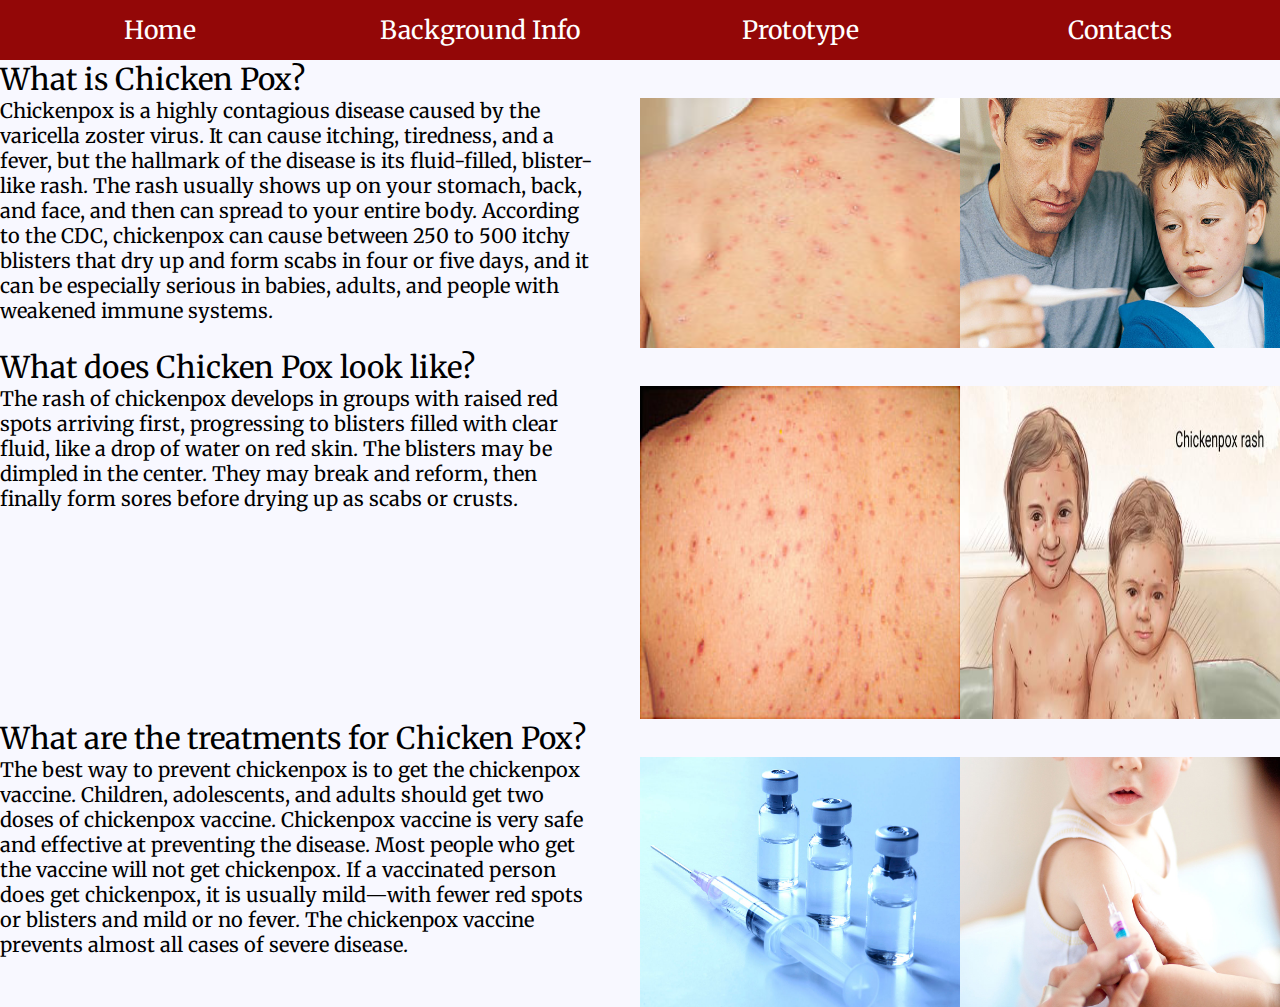
<file: Finalproject/about.html>
<!DOCTYPE html>
<html>
<head>
	<link href="https://fonts.googleapis.com/css?family=Comfortaa" rel="stylesheet">
	<link href="about.css" rel="stylesheet">
	<link href="https://fonts.googleapis.com/css?family=Merriweather" rel="stylesheet">
	<meta charset="UTF-8">
	<meta name="viewport" content="width=device-width, initial-scale=1.0"> 
		  <title>Background Info</title>
	</head>
<body>
	<center> 
		<nav>
            <a href="Intro.html">Home</a> 
            <a href="about.html">Background Info</a>
           	<a href="Prototype.html">Prototype</a>
            <a href="contact.html">Contacts</a>
		</nav>
	</center>
	<div>
	<h>What is Chicken Pox?</h>
	<p>Chickenpox is a highly contagious disease caused by the varicella zoster virus. It can cause itching, tiredness, and a fever, but the hallmark of the disease is its fluid-filled, blister-like rash. The rash usually shows up on your stomach, back, and face, and then can spread to your entire body. According to the CDC, chickenpox can cause between 250 to 500 itchy blisters that dry up and form scabs in four or five days, and it can be especially serious in babies, adults, and people with weakened immune systems.</p>
		<img align="left" src="Chickenpox.jpg" width="320" height="250">
		<img align="left" src="chicken.jpg" width="320" height="250">
	</div>
	
	<div>
	<h>What does Chicken Pox look like?</h>
	
		<p>The rash of chickenpox develops in groups with raised red spots arriving first, progressing to blisters filled with clear fluid, like a drop of water on red skin. The blisters may be dimpled in the center. They may break and reform, then finally form sores before drying up as scabs or crusts.</p>	
		<img align="left" src="download.jpg" width="320" height="333">
		<img align="left" src="chickenlol.jpg" width="320" height="333">
	</div>
	<div>
	<h> What are the treatments for Chicken Pox?</h>
		
		<p>The best way to prevent chickenpox is to get the chickenpox vaccine. Children, adolescents, and adults should get two doses of chickenpox vaccine. Chickenpox vaccine is very safe and effective at preventing the disease. Most people who get the vaccine will not get chickenpox. If a vaccinated person does get chickenpox, it is usually mild—with fewer red spots or blisters and mild or no fever. The chickenpox vaccine prevents almost all cases of severe disease.</p>
		<img align="left" src="chickenpoxvaccine.jpg" width="320" height="250">
		<img align="left" src="vaccinee.jpg" width="320" height="250">
	</div>
	<div>
		
	

	
	</div>
	</body>
</html>
</file>
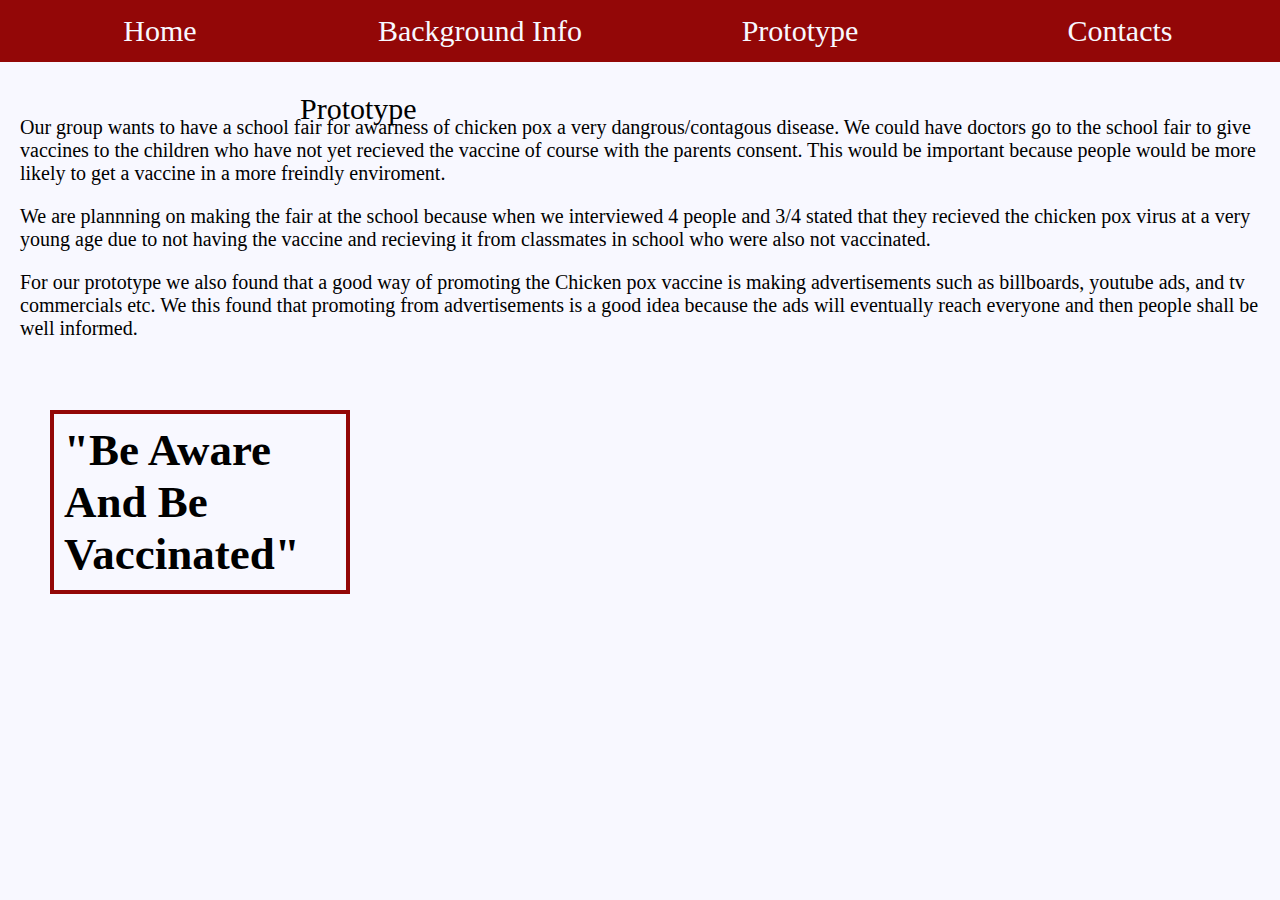
<file: Finalproject/Conclusion.html>
<!DOCTYPE html>
<html>
    <head>
        <meta charset = "UTF-8">
        <meta name="viewport" content="width=device-width,initial-scale=1.0">
        <link rel="stylesheet" href="Prototype.css">

        <title>Final Project</title>
    </head>
    <body>

        <nav>
            <a href="index.html">Home</a> 
            <a href="about.html">Background Info</a>
            <a href="resume.html">Prototype</a>
            <a href="contacts.html">Contacts</a>
        </nav>
    <header>Prototype</header>
  <p>Our group wants to have a school fair for awarness of chicken pox a very dangrous/contagous disease. We could have doctors go to the school fair to give vaccines to the children who have not yet recieved the vaccine of course with the parents consent. This would be important because people would be more likely to get a vaccine in a more freindly enviroment.</p>
  <p>We are plannning on making the fair at the school because when we interviewed 4 people and 3/4 stated that they recieved the chicken pox virus at a very young age due to not having the vaccine and recieving it from classmates in school who were also not vaccinated. </p>
  <p>For our prototype we also found that a good way of promoting the Chicken pox vaccine is making advertisements such as billboards, youtube ads, and tv commercials etc. We this found that promoting from advertisements is a good idea because the ads will eventually reach everyone and then people shall be well informed. </p>
        <h2>"Be Aware And Be Vaccinated"</h2>
    </body>
</html>
</file>
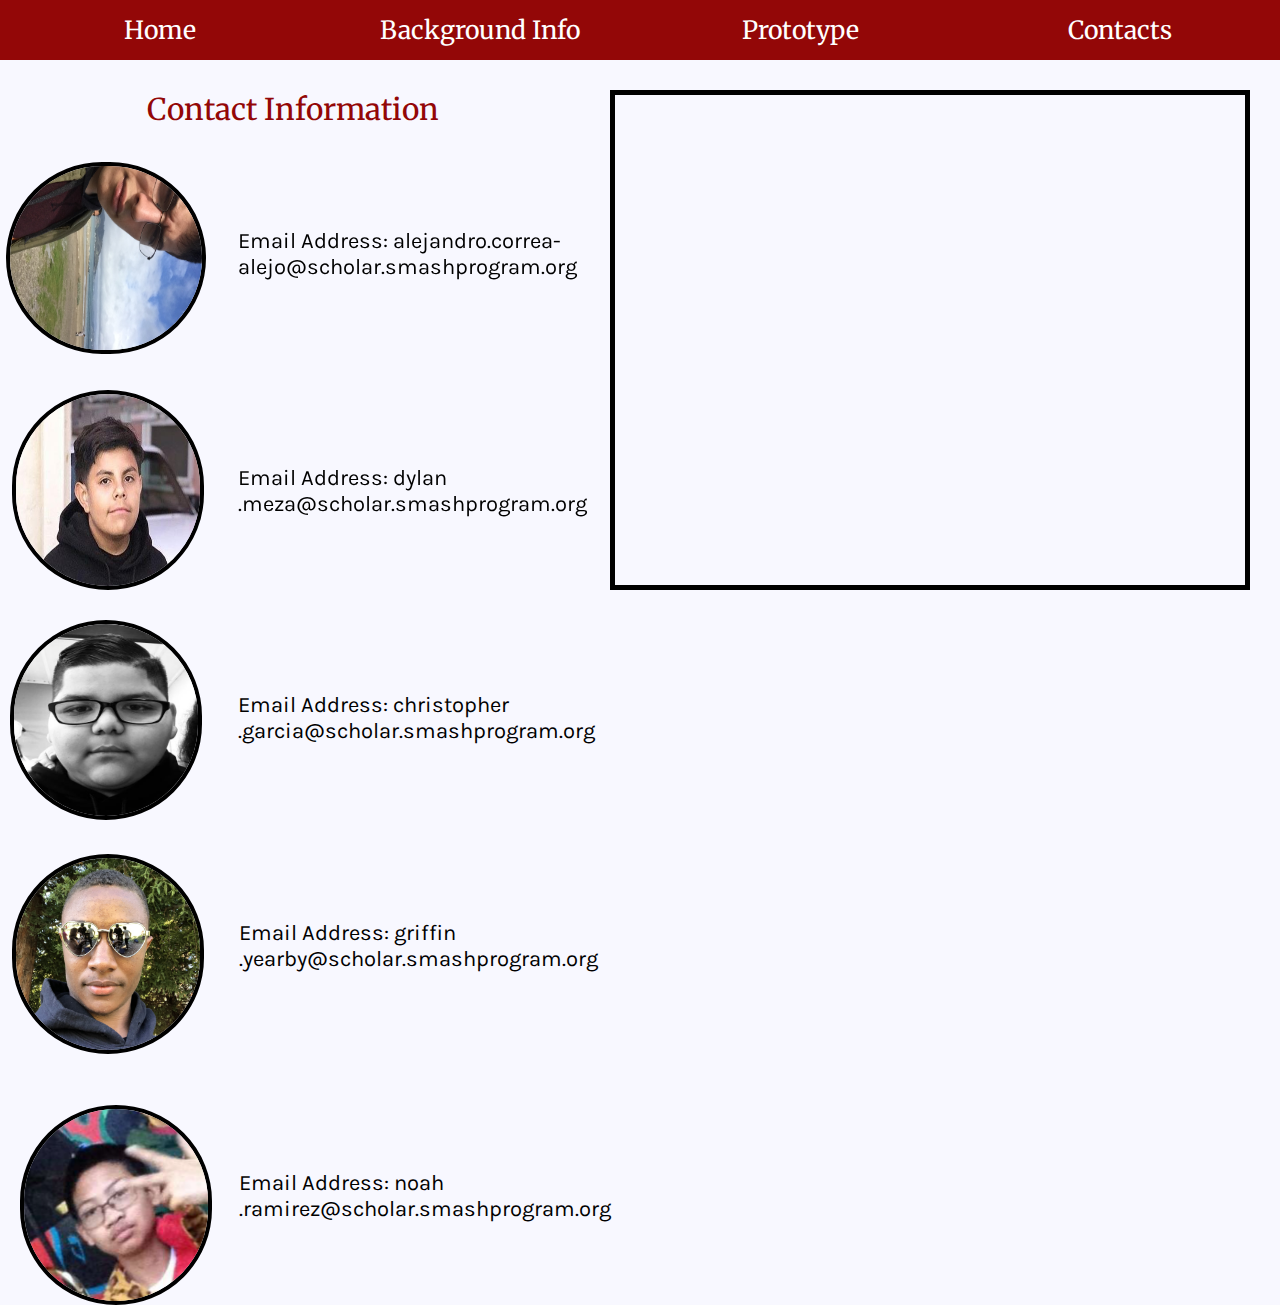
<file: Finalproject/contact.html>
<!DOCTYPE html>
<html>
  <head>
    <meta charset="UTF-8">
    <meta name="viewport" content="width=device-width,initial-scale=1.0">
    <link rel="stylesheet" href="contact.css">
    <link href="https://fonts.googleapis.com/css?family=Merriweather" rel="stylesheet"> 
    <link href="https://fonts.googleapis.com/css?family=Karla" rel="stylesheet">
    <title>Contact</title>
  </head>
  <body>
        <nav>
            <a href="Intro.html">Home</a> 
            <a href="about.html">Background Info</a>
            <a href="Prototype.html">Prototype</a>
            <a href="contact.html">Contacts</a>
        </nav>
      <iframe src="https://docs.google.com/forms/d/e/1FAIpQLSfVR2dNVcEibNW4Nzo88sctq_D9JP2OTc910iqVRO_Amb_E0Q/viewform?embedded=true" width="650" height="500" frameborder="0" marginheight="0" marginwidth="0">Loading...</iframe>
      <p id="OOF1">Contact Information</p>
      <div id="Contact_Information">
          <div id="Alejandro">      
                <img src="alejandro.jpg" rel="stylesheet" height="200" width="200" style="transform: rotate(90deg)">
                <p id="OOF2">Email Address: alejandro.correa-alejo@scholar.smashprogram.org</p>
                <img id="ayelmao" src="ayelmao.jpg" rel="stylesheet" height="200" width="200">
                <p id="OOF3">Email Address: dylan .meza@scholar.smashprogram.org</p>
                <img id="XD" src="XD.jpg" rel="stylesheet" height="200" width="200">
                <p id="OOF4">Email Address: christopher .garcia@scholar.smashprogram.org</p>
                <img id="UGLY" src="UGLY.jpg" rel="stylesheet" height="200" width="200">
                <p id="OOF5">Email Address: griffin .yearby@scholar.smashprogram.org</p>
                <img id="Bad_Picture" src="OOF.png" rel="stylesheet" height="200" width="200">
                <p id="OOF6">Email Address: noah .ramirez@scholar.smashprogram.org</p>
          </div>
        </div>
    </body>
</file>
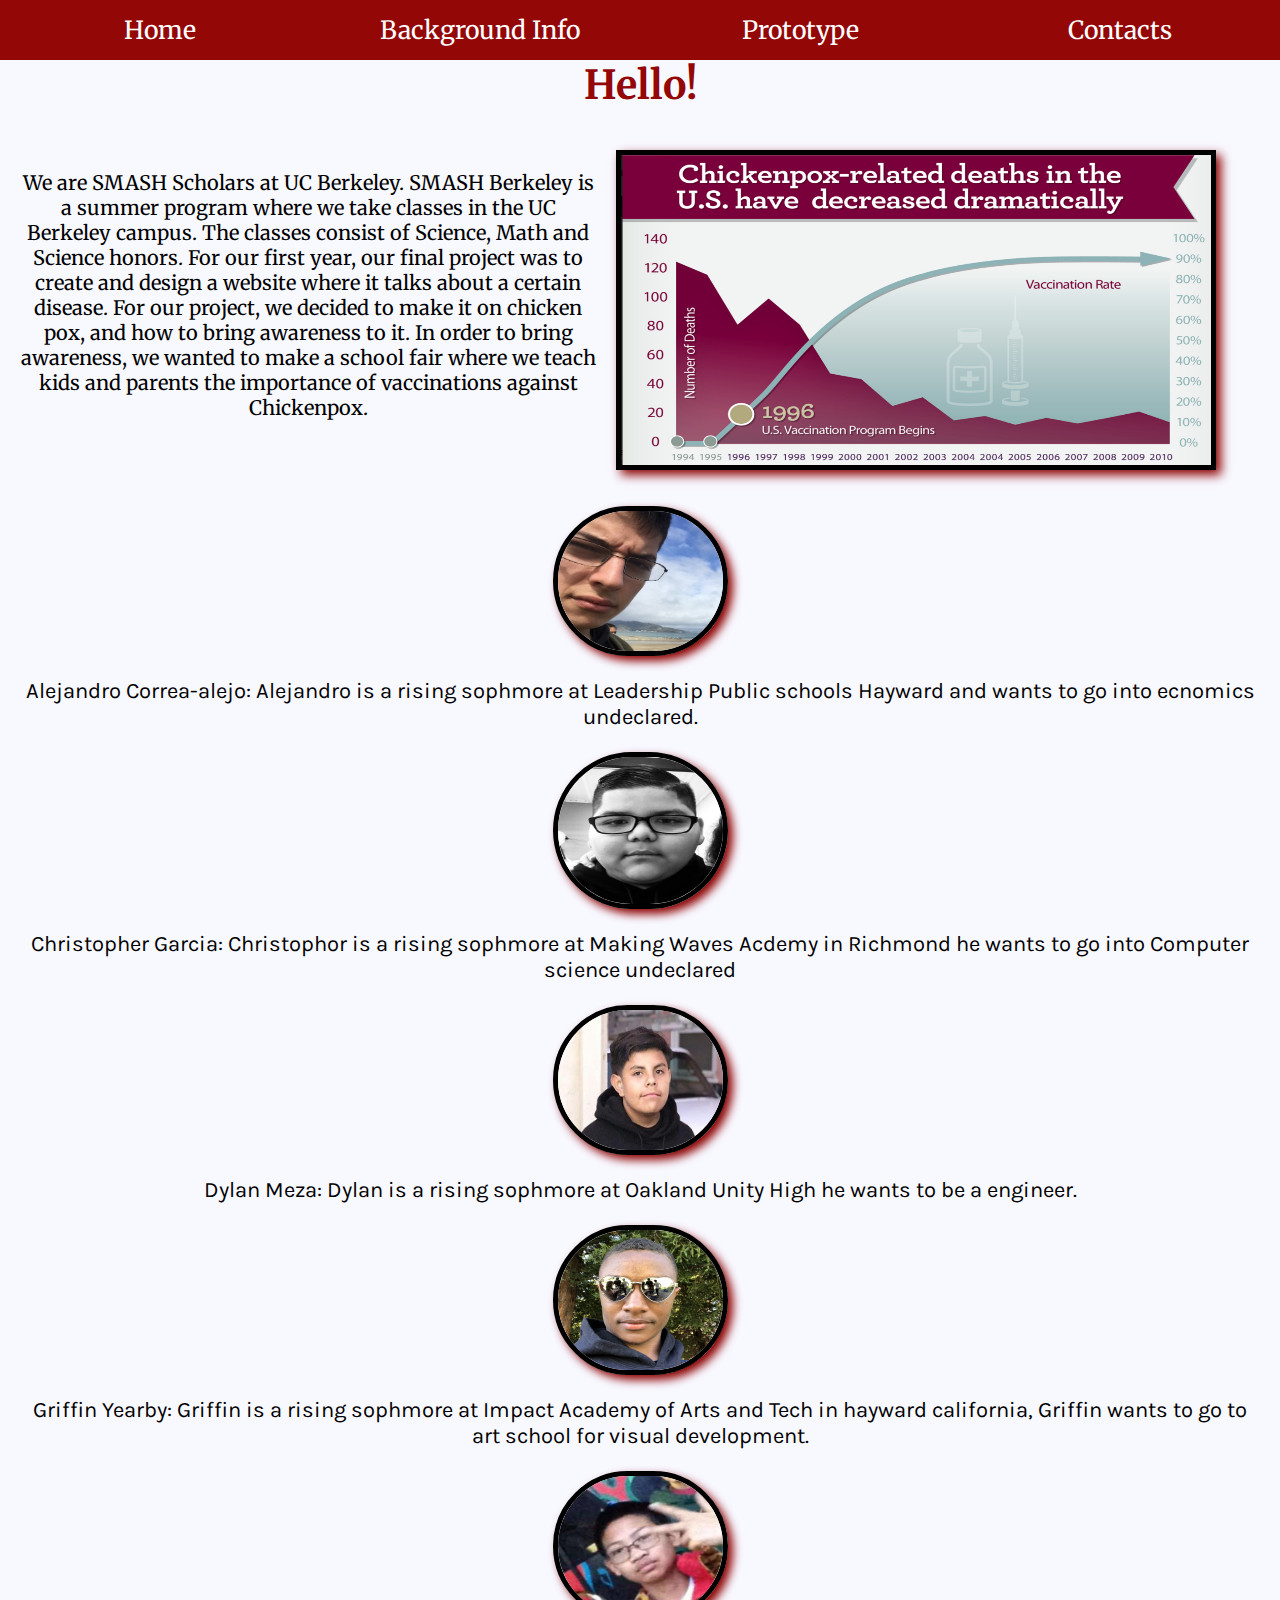
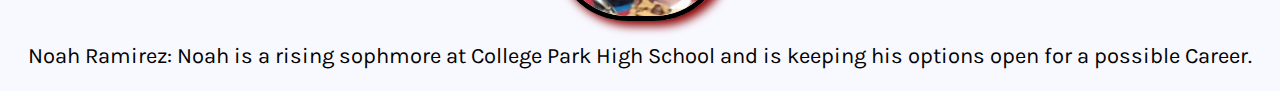
<file: Finalproject/Intro.html>
<!DOCTYPE html>
<html>
<head>
    <meta charset = "UTF-8">
    <meta name="viewport" content="width=device-width,initial-scale=1.0">
    <link rel="stylesheet" href="Intro.css">
    <link href="https://fonts.googleapis.com/css?family=Karla" rel="stylesheet">
    <link href="https://fonts.googleapis.com/css?family=Merriweather" rel="stylesheet"> 
</head>
<body>
		<nav>
             <a href="Intro.html">Home</a> 
            <a href="about.html">Background Info</a>
            <a href="Prototype.html">Prototype</a>
            <a href="contact.html">Contacts</a>
		</nav>
    <h1>Hello!</h1>
    <div>
        <p id="yeet">We are SMASH Scholars at UC Berkeley. SMASH Berkeley is a summer program where we take classes in the UC Berkeley campus. The classes consist of Science, Math and Science honors. For our first year, our final project was to create and design a website where it talks about a certain disease. For our project, we decided to make it on chicken pox, and how to bring awareness to it. In order to bring awareness, we wanted to make a school fair where we teach kids and parents the importance of vaccinations against Chickenpox.</p>
    <img id="graph" src="Capture.PNG" width="600px" height="320px">
    </div>
    <hr>
    <img src="BIGOOF.jpeg" width="175px" height="150px" class="center">
<p>Alejandro Correa-alejo: Alejandro is a rising sophmore at Leadership Public schools Hayward and wants to go into ecnomics undeclared.</p>
    <hr>
    <img src="XD.jpg" width="175px" height="157px" class="center">
<p>Christopher Garcia: Christophor is a rising sophmore at Making Waves Acdemy in Richmond he wants to go into Computer science undeclared </p>
    <hr>
    <img src="ayelmao.jpg" width="175px" height="150px" class="center">
<p>Dylan Meza: Dylan is a rising sophmore at Oakland Unity High he wants to be a engineer.</p>
    <hr>
    <img src="UGLY.jpg" width="175px" height="150" class="center">
<p>Griffin Yearby: Griffin is a rising sophmore at Impact Academy of Arts and Tech in hayward california, Griffin wants to go to art school for visual development.</p>
    <hr>
    <img src="OOF.png" width="175px" height="150px" class="center">
<p>Noah Ramirez: Noah is a rising sophmore at College Park High School and is keeping his options open for a possible Career.</p> 
    <hr>
</body>
</html>
</file>
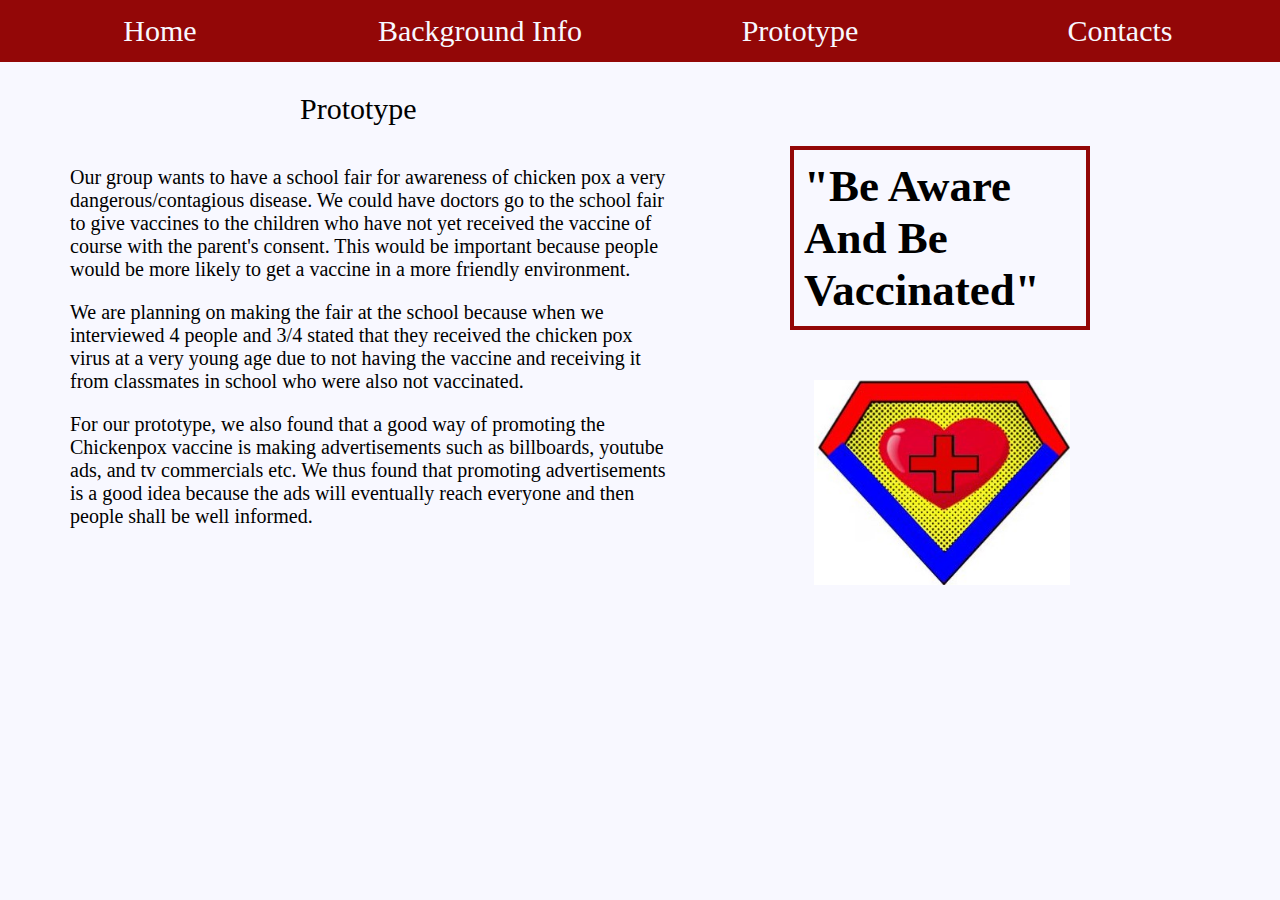
<file: Finalproject/Prototype.html>
<!DOCTYPE html>
<html>
    <head>
        <meta charset = "UTF-8">
        <meta name="viewport" content="width=device-width,initial-scale=1.0">
        <link rel="stylesheet" href="Prototype.css">

        <title>Final Project</title>
    </head>
    <body>

        <nav>
             <a href="Intro.html">Home</a> 
            <a href="about.html">Background Info</a>
            <a href="Prototype.html">Prototype</a>
            <a href="contact.html">Contacts</a>

        </nav>
    <header>Prototype</header>
        <div>
  <p>Our group wants to have a school fair for awareness of chicken pox a very dangerous/contagious disease. We could have doctors go to the school fair to give vaccines to the children who have not yet received the vaccine of course with the parent's consent. This would be important because people would be more likely to get a vaccine in a more friendly environment.</p>
  <p>We are planning on making the fair at the school because when we interviewed 4 people and 3/4 stated that they received the chicken pox virus at a very young age due to not having the vaccine and receiving it from classmates in school who were also not vaccinated.</p>
  <p>For our prototype, we also found that a good way of promoting the Chickenpox vaccine is making advertisements such as billboards, youtube ads, and tv commercials etc. We thus found that promoting advertisements is a good idea because the ads will eventually reach everyone and then people shall be well informed.</p>
        </div>
        <h2>"Be Aware And Be Vaccinated"</h2>
        <img src="The%20Vaccinators%202.0.jpg">
    </body>
</html>
</file>
<file: Finalproject/about.css>
@media only screen and 
	(min-width:300px)and (max-width:425px)and (orientation:portrait)
{
	body{
		background-color:ghostwhite;
	}
	nav a {
    list-style-type:none;
    margin:45;
    overflow:hidden;
    font-family:Merriweather;
    background-color:#930707;
    text-align:center;
    float:left;
    display:block;
    text-align:center;
    text-decoration:none;
    padding:11px;
    color:white;
    width:100%;
	height:100%;
	font-size:17px;
   	}
	
	p{
	font-size: 10px;
	font-family: 'Merriweather', serif;
	width:100%;
	float:left;
	text-align:left;
	color:black;
	
	}
	img{
		float:left;
		width:196px;
		height:155px;
		width:100%;
		height:100%
	}
	
}





@media only screen and
	(min-width:667px){
		h{
	font-size: 30px;
	color:black;
	float:left;
	font-family: 'Merriweather', serif;
	width:100%
}




p{
	font-size: 20px;
	font-family: 'Merriweather', serif;
	width:600px;
	float:left;
	color:black;
	
}

nav{
	font-size:10px;
}

img{
	float:right;
	
	
}

* {
    box-sizing: border-box;
    margin: 0px;
    padding: 0px;
    border: 0px;
}

body {
    background-color: ghostwhite;
    color: rgb(255, 255, 255);
}

nav {
    width: 100%;
}

nav a {
    list-style-type:none;
    margin:45;
    overflow:hidden;
    font-family:Merriweather;
    background-color:#930707;
    text-align:center;
    float:left;
    display:block;
    text-align:center;
    text-decoration:none;
    padding:14px;
    color:white;
    width: 25%;
	font-size:25px;
    
		
}
		#okay{
			position: relative;
			right: 520px;
		}
		

/*
h{
	font-size: 30px;
	color:black;
	float:left;
	font-family: 'Merriweather', serif;
	width:100%
}




p{
	font-size: 20px;
	font-family: 'Merriweather', serif;
	width:600px;
	float:left;
	color:black;
	
}

nav{
	font-size:10px;
}

img{
	float:right;
	
	
}

* {
    box-sizing: border-box;
    margin: 0px;
    padding: 0px;
    border: 0px;
}

body {
    background-color: ghostwhite;
    color: rgb(255, 255, 255);
}

nav {
    width: 100%;
}

nav a {
    list-style-type:none;
    margin:45;
    overflow:hidden;
    font-family:Merriweather;
    background-color:#930707;
    text-align:center;
    float:left;
    display:block;
    text-align:center;
    text-decoration:none;
    padding:14px;
    color:white;
    width: 25%;
	font-size:25px;
    
}
*/
</file>
<file: Finalproject/Prototype.css>
* {
    box-sizing: border-box;
    margin: 0px;
    padding: 0px;
    border: 0px;
}
/* Mobie Devices in portrait mode*/
@media only screen and
    (min-width:300px) and
    (max-width:425px) and 
    (orientation:portrait){
        body{background-color:ghostwhite}
        nav {
    width: 100%;
}
nav a {
    list-style-type:none;
    margin:25;
    overflow:hidden;
    font-family:'Merriweather';
    background-color:#930707;
    text-align:center;
    float:middle;
    display:block;
    text-align:center;
    text-decoration:none;
    padding:14px;
    color:ghostwhite;
    width: 110%;
     font-size: 17px
    
}
   header {
    color: black;
       font-size: 30px;
    position: relative;
    top:10px;
    left: 150px
} 
  p{
    color: black;
    font-size: 20px;
    padding: 10px;
}
 h2{
    color: black;
    right: 500px;
    width: 300px;
    border: 4px solid #930707;
    padding: 10px;
    float: middle;
    margin:14px;
    text-align: center;
     margin-left:30px;
}  
        img{
    width: 40%;
    float: right;
    position: relative;
    right:120px;
    margin:auto;
}
        
}

@media only screen and
    (min-width:677px){
        
  * {
    box-sizing: border-box;
}

body {
    background-color: ghostwhite;
    color: rgb(255, 255, 255);
    font-size: 30px;
}

nav {
    width: 100%;
}

nav a {
    list-style-type:none;
    margin:30;
    overflow:hidden;
    font-family:'Merriweather';
    background-color:#930707;
    text-align:center;
    float:left;
    display:block;
    text-align:center;
    text-decoration:none;
    padding:14px;
    color:ghostwhite;
    width: 25%;
    
}
p{
    color: black;
    font-size: 20px;
    margin: 1em;
}
header {
    color: black;
    position: relative;
    top: 30px;
    left: 300px
}
h2{
    color: black;
    right: 500px;
    width: 300px;
    border: 4px solid #930707;
    padding: 10px;
    float: left;
    margin:50px
}
div{
    width: 50%;
    float: left;
    margin: 50px
}
img{
    width: 20%;
    float: right;
    position: relative;
    right:210px;
    margin:auto;
}
</file>
<file: Finalproject/contact.css>
@media only screen and 
	(min-width:300px)and (max-width:425px)and (orientation:portrait){
}
* {
	
    box-sizing: border-box;
    margin: 0px;
    padding: 0px;
    border: 0px;
}
body{
margin:0px;
	
}
nav {
    width: 100%;
	height:100%;
	margin:0%
}


nav a {
    list-style-type:none;
    overflow:hidden;
    font-family:'Merriweather';
    background-color:#930707;
    text-align:center;
    float:left;
    display:block;
    text-align:center;
    text-decoration:none;
    padding:14px;
    color:white;
 	width:100%;
    font-size: 17px;

}
iframe{
    float:left;
    margin: 1em;
    margin-left: 0px;
    border-style: solid;
    border-color: black;
    border-width: 5px;
	width:100%;
	
}
#OOF1{
    color: #930707;
    font-family: 'Merriweather', serif;
    font-size: 30px;
    border-style: solid;
    border-color: #930707;
    width: 100%;
}
#OOF2{
 border-style: solid;
    color: black;
    float: right;
    border-color: black;
    margin-right: 7px;
    top: 0px;
    left: 10px;
    position: relative;
    font-family: 'Karla', sans-serif;
    font-size: 22px;
    width: 100%;
	height:100%
}
#OOF3{
    border-style: solid;
    color: black;
    float: right;
    border-color: black;
    margin-right: 7px;
    top: 0px;
    left: 10px;
    position: relative;
    font-family: 'Karla', sans-serif;
    font-size: 22px;
    width: 100%;
	height:100%
}
#OOF4{
	  border-style: solid;
    color: black;
    float: right;
    border-color: black;
    margin-right: 7px;
    top: 0px;
    left: 10px;
    position: relative;
    font-family: 'Karla', sans-serif;
    font-size: 22px;
    width: 100%;
	height:100%
}
#OOF5{
	border-style: solid;
    color: black;
    float: right;
    border-color: black;
    margin-right: 7px;
    top: 0px;
    left: 10px;
    position: relative;
    font-family: 'Karla', sans-serif;
    font-size: 22px;
    width: 100%;
	height:100%
}
#OOF6{border-style: solid;
    color: black;
    float: right;
    border-color: black;
    margin-right: 7px;
    top: 0px;
    left: 10px;
    position: relative;
    font-family: 'Karla', sans-serif;
    font-size: 22px;
    width: 100%;
	height:100%
	
}
img{
    width: 50%;
    float: left;
    border-radius: 100px;
    border-style: solid;
    border-color: black;
    
   top: 50px;
    margin-left: 80px;
    border-width: 4px;
}



@media only screen and
	(min-width:667px){
		* {
    box-sizing: border-box;
    margin: 0px;
    padding: 0px;
    border: 0px;
}

body {
    background-color: ghostwhite;
    font-size: 30px;
}

nav {
    width: 100%;
}

nav a {
    list-style-type:none;
    overflow:hidden;
    font-family:'Merriweather';
    background-color:#930707;
    text-align:center;
    float:left;
    display:block;
    text-align:center;
    text-decoration:none;
    padding:14px;
    color:white;
    width: 25%;
    font-size: 25px;
    
}
iframe{
    float: right;
    margin: 1em;
    margin-left: 1px;
    border-style: solid;
    border-color: black;
    border-width: 5px;
	width:50%;

}
		
#OOF1{
    color: #930707;
    font-family: 'Merriweather', serif;
    font-size: 30px;
    border-style: solid;
    border-color: #930707;
    width: 100%;
    margin-top: 1em;
    width: 24%;
    position: relative;
    top: 30px;
    left: 140px;
    display: inline;
    padding: 7px;
}
#OOF2{
    border-style: solid;
    color: black;
    float: right;
    border-color: black;
    margin-right: 7px;
    top: 130px;
    left: 20px;
    position: relative;
    font-family: 'Karla', sans-serif;
    font-size: 22px;
    width: 30%;
}
img{
    width: 15%;
    float: left;
    border-radius: 100px;
    border-style: solid;
    border-color: black;
    position: relative;
    top: 60px;
    margin-left: 10px;
    border-width: 4px;
}
#ayelmao{
    width: 15%;
    float: left;
    border-radius: 100px;
    border-style: solid;
    border-color: black;
    position: relative;
    top: 240px;
    right: 200px;
    margin-left: 10px;
    border-width: 4px;
}
#OOF3{
    border-style: solid;
    color: black;
    float: right;
    border-color: black;
    margin-right: 7px;
    top: 115px;
    left: 20px;
    position: relative;
    font-family: 'Karla', sans-serif;
    font-size: 22px;
    width: 30%;
}
#XD{
    width: 15%;
    float: left;
    border-radius: 100px;
    border-style: solid;
    border-color: black;
    position: relative;
    top: 270px;
    margin-left: 10px;
    border-width: 4px;
}
#OOF4{
    border-style: solid;
    color: black;
    float: right;
    border-color: black;
    margin-right: 7px;
    top: 290px;
    left: 20px;
    position: relative;
    font-family: 'Karla', sans-serif;
    font-size: 22px;
    width: 30%;
}
#UGLY{
    width: 15%;
    float: left;
    border-radius: 100px;
    border-style: solid;
    border-color: black;
    position: relative;
    top: 400px;
    right: 200px;
    margin-left: 10px;
    border-width: 4px;
}
#OOF5{
  border-style: solid;
    color: black;
    float: left;
    border-color: black;
    margin-right: 7px;
    top: 300px;
    left: -165px;
    position: relative;
    font-family: 'Karla', sans-serif;
    font-size: 22px;
    width: 30%;
}
#Bad_Picture{
    width: 15%;
    float: left;
    border-radius: 100px;
    border-style: solid;
    border-color: black;
    position: relative;
    top: 485px;
    right: 785px;
    margin-left: 10px;
    border-width: 4px;
}
#OOF6{
    border-style: solid;
    color: black;
    float: right;
    border-color: black;
    margin-right: 7px;
    top: 350px;
    left: -650px;
    position: relative;
    font-family: 'Karla', sans-serif;
    font-size: 22px;
    width: 30%;
}
*/



/*;
}
* {
    box-sizing: border-box;
    margin: 0px;
    padding: 0px;
    border: 0px;
}

body {
    background-color: ghostwhite;
    font-size: 30px;
}

nav {
    width: 100%;
}

nav a {
    list-style-type:none;
    overflow:hidden;
    font-family:'Merriweather';
    background-color:#930707;
    text-align:center;
    float:left;
    display:block;
    text-align:center;
    text-decoration:none;
    padding:14px;
    color:white;
    width: 25%;
    font-size: 25px;
    
}
iframe{
    float: right;
    margin: 1em;
    margin-left: 1px;
    border-style: solid;
    border-color: black;
    border-width: 5px;
}
#OOF1{
    color: #930707;
    font-family: 'Merriweather', serif;
    font-size: 30px;
    border-style: solid;
    border-color: #930707;
    width: 100%;
    margin-top: 1em;
    width: 24%;
    position: relative;
    top: 30px;
    left: 140px;
    display: inline;
    padding: 7px;
}
#OOF2{
    border-style: solid;
    color: black;
    float: right;
    border-color: black;
    margin-right: 7px;
    top: 130px;
    left: 20px;
    position: relative;
    font-family: 'Karla', sans-serif;
    font-size: 22px;
    width: 30%;
}
img{
    width: 15%;
    float: left;
    border-radius: 100px;
    border-style: solid;
    border-color: black;
    position: relative;
    top: 60px;
    margin-left: 10px;
    border-width: 4px;
}
#ayelmao{
    width: 15%;
    float: left;
    border-radius: 100px;
    border-style: solid;
    border-color: black;
    position: relative;
    top: 240px;
    right: 200px;
    margin-left: 10px;
    border-width: 4px;
}
#OOF3{
    border-style: solid;
    color: black;
    float: right;
    border-color: black;
    margin-right: 7px;
    top: 115px;
    left: 20px;
    position: relative;
    font-family: 'Karla', sans-serif;
    font-size: 22px;
    width: 30%;
}
#XD{
    width: 15%;
    float: left;
    border-radius: 100px;
    border-style: solid;
    border-color: black;
    position: relative;
    top: 270px;
    margin-left: 10px;
    border-width: 4px;
}
#OOF4{
    border-style: solid;
    color: black;
    float: right;
    border-color: black;
    margin-right: 7px;
    top: 290px;
    left: 20px;
    position: relative;
    font-family: 'Karla', sans-serif;
    font-size: 22px;
    width: 30%;
}
#UGLY{
    width: 15%;
    float: left;
    border-radius: 100px;
    border-style: solid;
    border-color: black;
    position: relative;
    top: 400px;
    right: 200px;
    margin-left: 10px;
    border-width: 4px;
}
#OOF5{
  border-style: solid;
    color: black;
    float: right;
    border-color: black;
    margin-right: 7px;
    top: 300px;
    right: 660px;
    position: relative;
    font-family: 'Karla', sans-serif;
    font-size: 22px;
    width: 30%;
}
#Bad_Picture{
    width: 15%;
    float: left;
    border-radius: 100px;
    border-style: solid;
    border-color: black;
    position: relative;
    top: 485px;
    right: 400px;
    margin-left: 10px;
    border-width: 4px;
}
#OOF6{
    border-style: solid;
    color: black;
    float: right;
    border-color: black;
    margin-right: 7px;
    top: 490px;
    right: 660px;
    position: relative;
    font-family: 'Karla', sans-serif;
    font-size: 22px;
    width: 30%;
}
		
}



/*;
}
* {
    box-sizing: border-box;
    margin: 0px;
    padding: 0px;
    border: 0px;
}

body {
    background-color: ghostwhite;
    font-size: 30px;
}

nav {
    width: 100%;
}

nav a {
    list-style-type:none;
    overflow:hidden;
    font-family:'Merriweather';
    background-color:#930707;
    text-align:center;
    float:left;
    display:block;
    text-align:center;
    text-decoration:none;
    padding:14px;
    color:white;
    width: 25%;
    font-size: 25px;
    
}
iframe{
    float: right;
    margin: 1em;
    margin-left: 1px;
    border-style: solid;
    border-color: black;
    border-width: 5px;
}
#OOF1{
    color: #930707;
    font-family: 'Merriweather', serif;
    font-size: 30px;
    border-style: solid;
    border-color: #930707;
    width: 100%;
    margin-top: 1em;
    width: 24%;
    position: relative;
    top: 30px;
    left: 140px;
    display: inline;
    padding: 7px;
}
#OOF2{
    border-style: solid;
    color: black;
    float: right;
    border-color: black;
    margin-right: 7px;
    top: 130px;
    left: 20px;
    position: relative;
    font-family: 'Karla', sans-serif;
    font-size: 22px;
    width: 30%;
}
img{
    width: 15%;
    float: left;
    border-radius: 100px;
    border-style: solid;
    border-color: black;
    position: relative;
    top: 60px;
    margin-left: 10px;
    border-width: 4px;
}
#ayelmao{
    width: 15%;
    float: left;
    border-radius: 100px;
    border-style: solid;
    border-color: black;
    position: relative;
    top: 240px;
    right: 200px;
    margin-left: 10px;
    border-width: 4px;
}
#OOF3{
    border-style: solid;
    color: black;
    float: right;
    border-color: black;
    margin-right: 7px;
    top: 115px;
    left: 20px;
    position: relative;
    font-family: 'Karla', sans-serif;
    font-size: 22px;
    width: 30%;
}
#XD{
    width: 15%;
    float: left;
    border-radius: 100px;
    border-style: solid;
    border-color: black;
    position: relative;
    top: 270px;
    margin-left: 10px;
    border-width: 4px;
}
#OOF4{
    border-style: solid;
    color: black;
    float: right;
    border-color: black;
    margin-right: 7px;
    top: 290px;
    left: 20px;
    position: relative;
    font-family: 'Karla', sans-serif;
    font-size: 22px;
    width: 30%;
}
#UGLY{
    width: 15%;
    float: left;
    border-radius: 100px;
    border-style: solid;
    border-color: black;
    position: relative;
    top: 400px;
    right: 200px;
    margin-left: 10px;
    border-width: 4px;
}
#OOF5{
  border-style: solid;
    color: black;
    float: right;
    border-color: black;
    margin-right: 7px;
    top: 300px;
    right: 660px;
    position: relative;
    font-family: 'Karla', sans-serif;
    font-size: 22px;
    width: 30%;
}
#Bad_Picture{
    width: 15%;
    float: left;
    border-radius: 100px;
    border-style: solid;
    border-color: black;
    position: relative;
    top: 485px;
    right: 400px;
    margin-left: 10px;
    border-width: 4px;
}
#OOF6{
    border-style: solid;
    color: black;
    float: right;
    border-color: black;
    margin-right: 7px;
    top: 490px;
    right: 660px;
    position: relative;
    font-family: 'Karla', sans-serif;
    font-size: 22px;
    width: 30%;
}
*/



/*;
}
* {
    box-sizing: border-box;
    margin: 0px;
    padding: 0px;
    border: 0px;
}

body {
    background-color: ghostwhite;
    font-size: 30px;
}

nav {
    width: 100%;
}

nav a {
    list-style-type:none;
    overflow:hidden;
    font-family:'Merriweather';
    background-color:#930707;
    text-align:center;
    float:left;
    display:block;
    text-align:center;
    text-decoration:none;
    padding:14px;
    color:white;
    width: 25%;
    font-size: 25px;
    
}
iframe{
    float: right;
    margin: 1em;
    margin-left: 1px;
    border-style: solid;
    border-color: black;
    border-width: 5px;
}
#OOF1{
    color: #930707;
    font-family: 'Merriweather', serif;
    font-size: 30px;
    border-style: solid;
    border-color: #930707;
    width: 100%;
    margin-top: 1em;
    width: 24%;
    position: relative;
    top: 30px;
    left: 140px;
    display: inline;
    padding: 7px;
}
#OOF2{
    border-style: solid;
    color: black;
    float: right;
    border-color: black;
    margin-right: 7px;
    top: 130px;
    left: 20px;
    position: relative;
    font-family: 'Karla', sans-serif;
    font-size: 22px;
    width: 30%;
}
img{
    width: 15%;
    float: left;
    border-radius: 100px;
    border-style: solid;
    border-color: black;
    position: relative;
    top: 60px;
    margin-left: 10px;
    border-width: 4px;
}
#ayelmao{
    width: 15%;
    float: left;
    border-radius: 100px;
    border-style: solid;
    border-color: black;
    position: relative;
    top: 240px;
    right: 200px;
    margin-left: 10px;
    border-width: 4px;
}
#OOF3{
    border-style: solid;
    color: black;
    float: right;
    border-color: black;
    margin-right: 7px;
    top: 115px;
    left: 20px;
    position: relative;
    font-family: 'Karla', sans-serif;
    font-size: 22px;
    width: 30%;
}
#XD{
    width: 15%;
    float: left;
    border-radius: 100px;
    border-style: solid;
    border-color: black;
    position: relative;
    top: 270px;
    margin-left: 10px;
    border-width: 4px;
}
#OOF4{
    border-style: solid;
    color: black;
    float: right;
    border-color: black;
    margin-right: 7px;
    top: 290px;
    left: 20px;
    position: relative;
    font-family: 'Karla', sans-serif;
    font-size: 22px;
    width: 30%;
}
#UGLY{
    width: 15%;
    float: left;
    border-radius: 100px;
    border-style: solid;
    border-color: black;
    position: relative;
    top: 400px;
    right: 200px;
    margin-left: 10px;
    border-width: 4px;
}
#OOF5{
  border-style: solid;
    color: black;
    float: right;
    border-color: black;
    margin-right: 7px;
    top: 300px;
    right: 660px;
    position: relative;
    font-family: 'Karla', sans-serif;
    font-size: 22px;
    width: 30%;
}
#Bad_Picture{
    width: 15%;
    float: left;
    border-radius: 100px;
    border-style: solid;
    border-color: black;
    position: relative;
    top: 485px;
    right: 400px;
    margin-left: 10px;
    border-width: 4px;
}
#OOF6{
    border-style: solid;
    color: black;
    float: right;
    border-color: black;
    margin-right: 7px;
    top: 490px;
    right: 660px;
    position: relative;
    font-family: 'Karla', sans-serif;
    font-size: 22px;
    width: 30%;
}
*/
</file>
<file: Finalproject/Intro.css>
@media only screen and 
	(min-width:300px)and (max-width:425px)and (orientation:portrait){
* {
	
    box-sizing: border-box;
    margin: 0px;
    padding: 0px;
    border: 0px;
}
		

body {
    background-color: ghostwhite;
    color: rgb(255, 255, 255);
}

nav {
    width: 100%;
}

nav a {
    list-style-type:none;
    margin:45;
    overflow:hidden;
    font-family:Merriweather;
    background-color:#930707;
    text-align:center;
    float:left;
    display:block;
    text-align:center;
    text-decoration:none;
    padding:11px;
    color:white;
    width:100%;
	height:100%;
	font-size:17px;
   	}
	header{
    position: relative;
    top: 30px;
    left: 300px;
}
p{
    border-style: solid;
    color: black;
    border-color: black;
    position: relative;
    font-family: 'Karla', sans-serif;
    font-size: 22px;
    margin: 1em;
    
	
	
}
#yeet{
    font-size: 20px;     
    color: black;
    font-family: 'Merriweather', serif;
    width: 50%;
	float:left;
   
	
}
#graph{
    margin-bottom: 2em;
    box-shadow: 0px;
    border-style: solid;
    border-width: 5px;
    border-color: black;
    border-radius: 0px;
	float:right;
}
li{
    float:left;
}
h1{
    text-align: center;
    font-family: 'Merriweather', serif;
    font-size: 40px;
    float: center;
    color: #930707;
    margin-bottom: 1em;
}
img{
    box-shadow: 5px 5px 10px darkred;
    position: relative;
    border-radius: 100px;
    border-style: solid;
    border-color: black;
    border-width: 5px;
	float:left;
	

}
.center {
    display: block;
    margin-left: auto;
    margin-right: auto;
}
div{
    float: left;
}
}
	@media only screen and
		(min-width:667px){
			* {
	
    box-sizing: border-box;
    margin: 0px;
    padding: 0px;
    border: 0px;
}

body {
    background-color: ghostwhite;
    color: rgb(255, 255, 255);
}

nav {
    width: 100%;
}

nav a {
    list-style-type:none;
    overflow:hidden;
    font-family:'Merriweather';
    background-color:#930707;
    text-align:center;
    float:left;
    display:block;
    text-align:center;
    text-decoration:none;
    padding:14px;
    color:white;
    width: 25%;
    font-size: 25px;
}
header{
    position: relative;
    top: 30px;
    left: 300px;
}
p{
    border-style: solid;
    color: black;
    border-color: black;
    position: relative;
    font-family: 'Karla', sans-serif;
    font-size: 22px;
    margin: 1em;
    text-align: center;
}
#yeet{
    font-size: 20px;     
    color: black;
    font-family: 'Merriweather', serif;
    width: 45%;
    float: left;
}
#graph{
    margin-bottom: 2em;
    box-shadow: 0px;
    border-style: solid;
    border-width: 5px;
    border-color: black;
    border-radius: 0px;
}
li{
    float:left;
}
h1{
    text-align: center;
    font-family: 'Merriweather', serif;
    font-size: 40px;
    float: center;
    color: #930707;
    margin-bottom: 1em;
}
img{
    box-shadow: 5px 5px 10px darkred;
    position: relative;
    border-radius: 100px;
    border-style: solid;
    border-color: black;
    border-width: 5px;
}
.center {
    display: block;
    margin-left: auto;
    margin-right: auto;
}
div{
    float: left;
}
}
	

/*
* {
	
    box-sizing: border-box;
    margin: 0px;
    padding: 0px;
    border: 0px;
}

body {
    background-color: ghostwhite;
    color: rgb(255, 255, 255);
}

nav {
    width: 100%;
}

nav a {
    list-style-type:none;
    overflow:hidden;
    font-family:'Merriweather';
    background-color:#930707;
    text-align:center;
    float:left;
    display:block;
    text-align:center;
    text-decoration:none;
    padding:14px;
    color:white;
    width: 25%;
    font-size: 25px;
}
header{
    position: relative;
    top: 30px;
    left: 300px;
}
p{
    border-style: solid;
    color: black;
    border-color: black;
    position: relative;
    font-family: 'Karla', sans-serif;
    font-size: 22px;
    margin: 1em;
    text-align: center;
}
#yeet{
    font-size: 20px;     
    color: black;
    font-family: 'Merriweather', serif;
    width: 45%;
    float: left;
}
#graph{
    margin-bottom: 2em;
    box-shadow: 0px;
    border-style: solid;
    border-width: 5px;
    border-color: black;
    border-radius: 0px;
}
li{
    float:left;
}
h1{
    text-align: center;
    font-family: 'Merriweather', serif;
    font-size: 40px;
    float: center;
    color: #930707;
    margin-bottom: 1em;
}
img{
    box-shadow: 5px 5px 10px darkred;
    position: relative;
    border-radius: 100px;
    border-style: solid;
    border-color: black;
    border-width: 5px;
}
.center {
    display: block;
    margin-left: auto;
    margin-right: auto;
}
div{
    float: left;
}
*/
</file>
